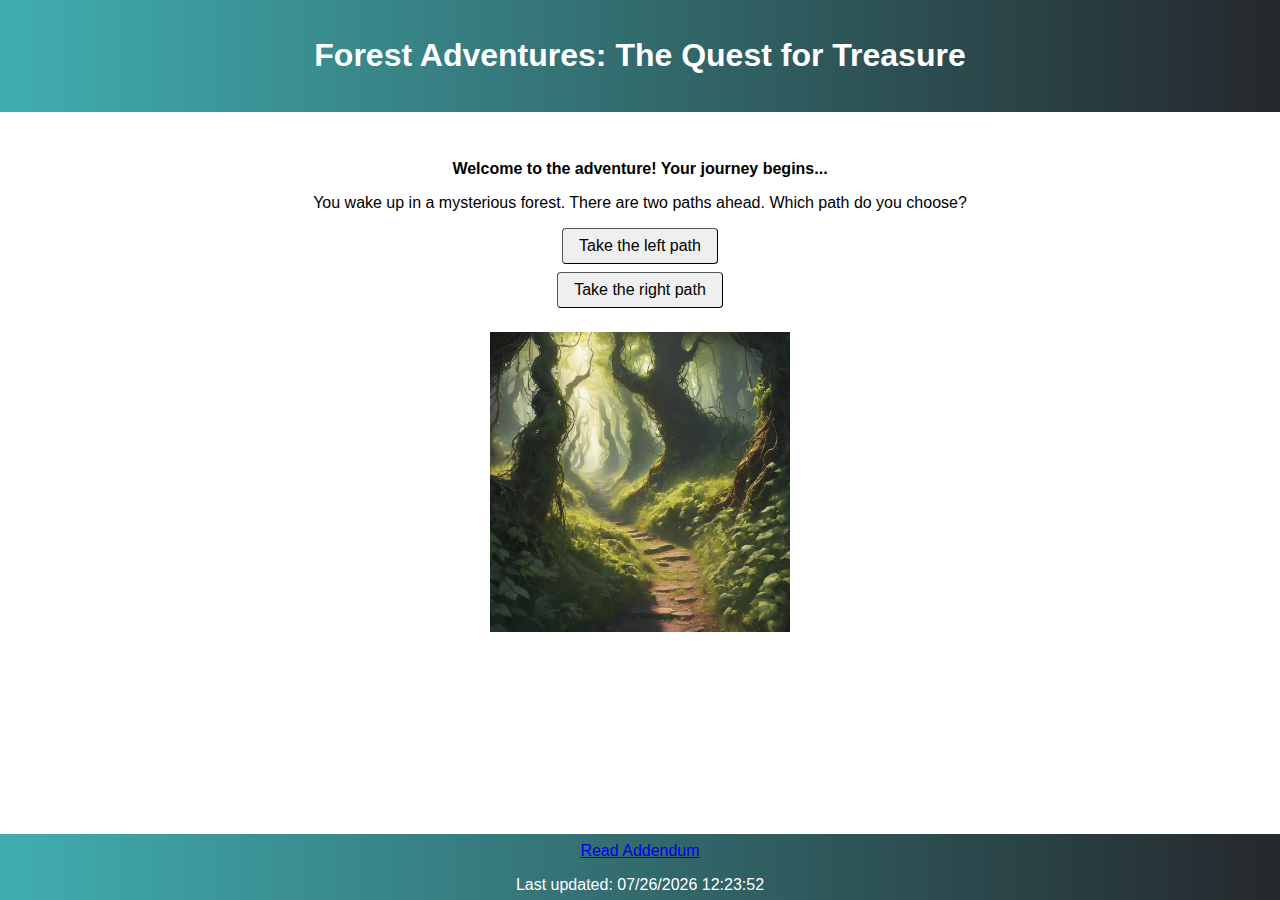
<file: mid-term-project/index.html>
<!DOCTYPE html>
<html lang="en">
<head>
    <meta charset="UTF-8">
    <meta name="viewport" content="width=device-width, initial-scale=1.0">
    <title>Forest Adventures: The Quest for Treasure</title>
    <link rel="stylesheet" href="styles.css">
</head>
<body>
    <header>
        <h1>Forest Adventures: The Quest for Treasure</h1>
    </header>
    <main>
        <p><b>Welcome to the adventure! Your journey begins...</b></p>
        <div id="story">
            <p>Welcome to the adventure! Your journey begins...</p>
        </div>
        <div id="choices">
        </div>
        <div id="image">
        </div>
    </main>
    <footer>
        <a href="Addendum.html">Read Addendum</a>

        <p>Last updated: 
            <span id="lastModified"></span>
        </p>
    </footer>
    <script src="script.js"></script>
    <script type="text/javascript">
         var x = document.lastModified;
         document.getElementById('lastModified').textContent = x;
    </script>
</body>
</html>
</file>
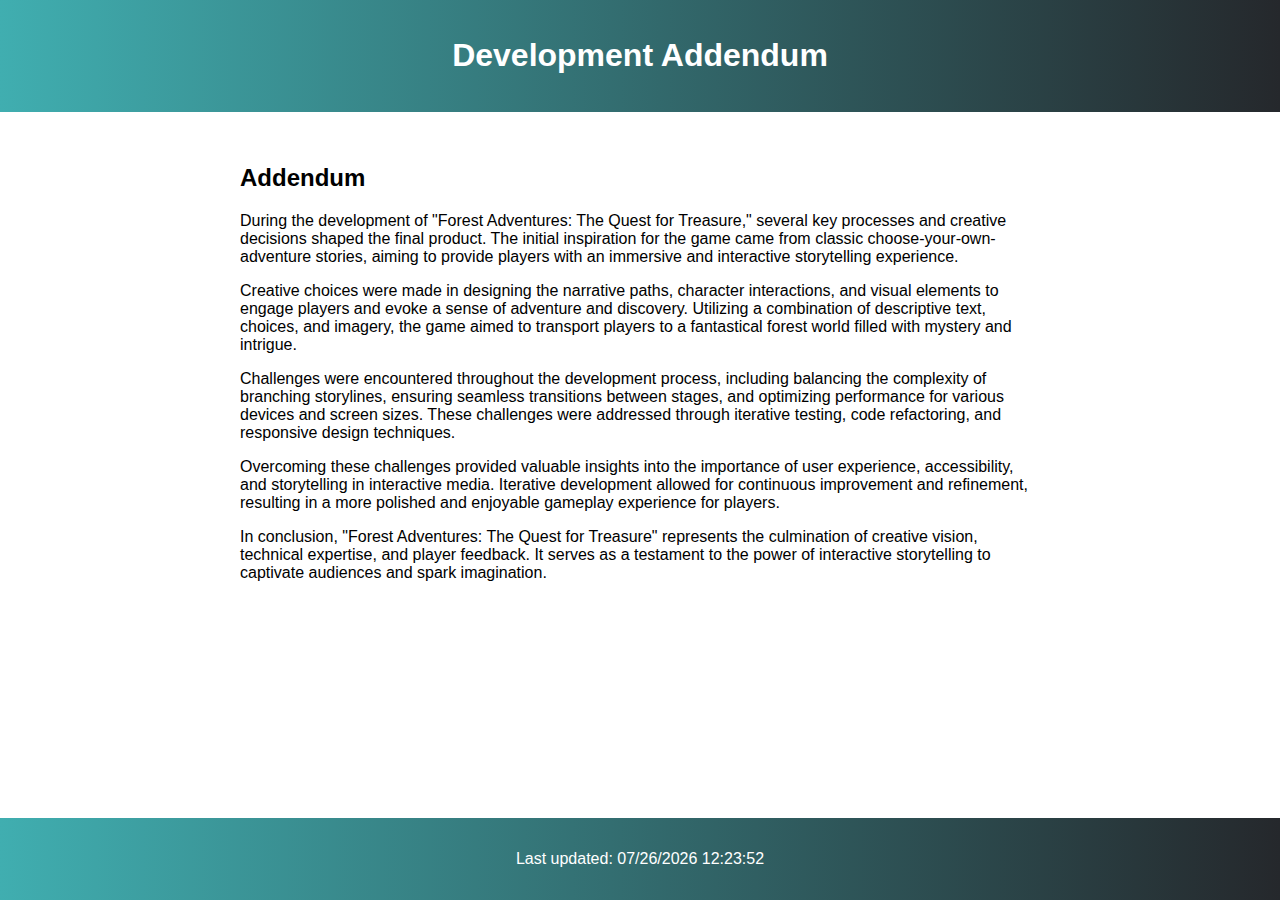
<file: mid-term-project/Addendum.html>
<!DOCTYPE html>
<html lang="en">
<head>
    <meta charset="UTF-8">
    <meta name="viewport" content="width=device-width, initial-scale=1.0">
    <title>Development Addendum</title>
    <style>
        body {
            font-family: Arial, sans-serif;
            margin: 0;
            padding: 0;
        }

        header {
            background-image: linear-gradient(to right, rgb(64, 174, 176), #25282c);
            color: #fff;
            text-align: center;
            padding: 1rem 0;
        }

        main {
            padding: 2rem;
        }

        #addendum {
            max-width: 800px;
            margin: 0 auto;
        }

        footer {
            background-image: linear-gradient(to right, rgb(64, 174, 176), #25282c);
            color: #fff;
            text-align: center;
            padding: 1rem 0;
            position: fixed;
            bottom: 0;
            width: 100%;
        }
    </style>
</head>
<body>
    <header>
        <h1>Development Addendum</h1>
    </header>
    <main>
        
                <section id="addendum">
                    <h2>Addendum</h2>
                    <p>
                        During the development of "Forest Adventures: The Quest for Treasure," several key processes and creative decisions shaped the final product. The initial inspiration for the game came from classic choose-your-own-adventure stories, aiming to provide players with an immersive and interactive storytelling experience.
                    </p>
                    <p>
                        Creative choices were made in designing the narrative paths, character interactions, and visual elements to engage players and evoke a sense of adventure and discovery. Utilizing a combination of descriptive text, choices, and imagery, the game aimed to transport players to a fantastical forest world filled with mystery and intrigue.
                    </p>
                    <p>
                        Challenges were encountered throughout the development process, including balancing the complexity of branching storylines, ensuring seamless transitions between stages, and optimizing performance for various devices and screen sizes. These challenges were addressed through iterative testing, code refactoring, and responsive design techniques.
                    </p>
                    <p>
                        Overcoming these challenges provided valuable insights into the importance of user experience, accessibility, and storytelling in interactive media. Iterative development allowed for continuous improvement and refinement, resulting in a more polished and enjoyable gameplay experience for players.
                    </p>
                    <p>
                        In conclusion, "Forest Adventures: The Quest for Treasure" represents the culmination of creative vision, technical expertise, and player feedback. It serves as a testament to the power of interactive storytelling to captivate audiences and spark imagination.
                    </p>
                </section>
            
    </main>
    <footer>
        <p>Last updated: 
            <span id="lastModified"></span>
        </p>
    </footer>
    <script type="text/javascript">
         var x = document.lastModified;
         document.getElementById('lastModified').textContent = x;
    </script>
</body>
</html>
</file>
<file: mid-term-project/styles.css>
body {
    font-family: Arial, sans-serif;
    margin: 0;
    padding: 0;
    display: flex;
    flex-direction: column;
    min-height: 100vh; 
}

header, footer {
    background-image: linear-gradient(to right, rgb(64, 174, 176), #25282c);
    color: #fff;
    text-align: center;
   
}
header{
    padding: 1.0rem 0;
    height: 80px;
}

main {
    padding: 2rem;
    flex-grow: 1; 
}

p {
    text-align: center;
}

#story {
    margin-bottom: 1rem;
}

#choices {
    display: flex;
    flex-direction: column;
    align-items: center; 
}

#choices button {
    margin-bottom: 0.5rem;
    padding: 0.5rem 1rem;
    font-size: 1rem;
    cursor: pointer;
    border-radius: 4px;
    border-width: 0.2px;
    width: auto; 
}

#image {
    display: flex;
    justify-content: center;
}

#image img {
    max-width: 100%;
    max-height: 300px;
    margin-top: 1rem;
}

footer {
    position: fixed;
    bottom: 0;
    left: 0;
    width: 100%;
    padding: 0.5rem 0; /* Reduced padding */
    height: 50px; /* Reduced height */
}
</file>
